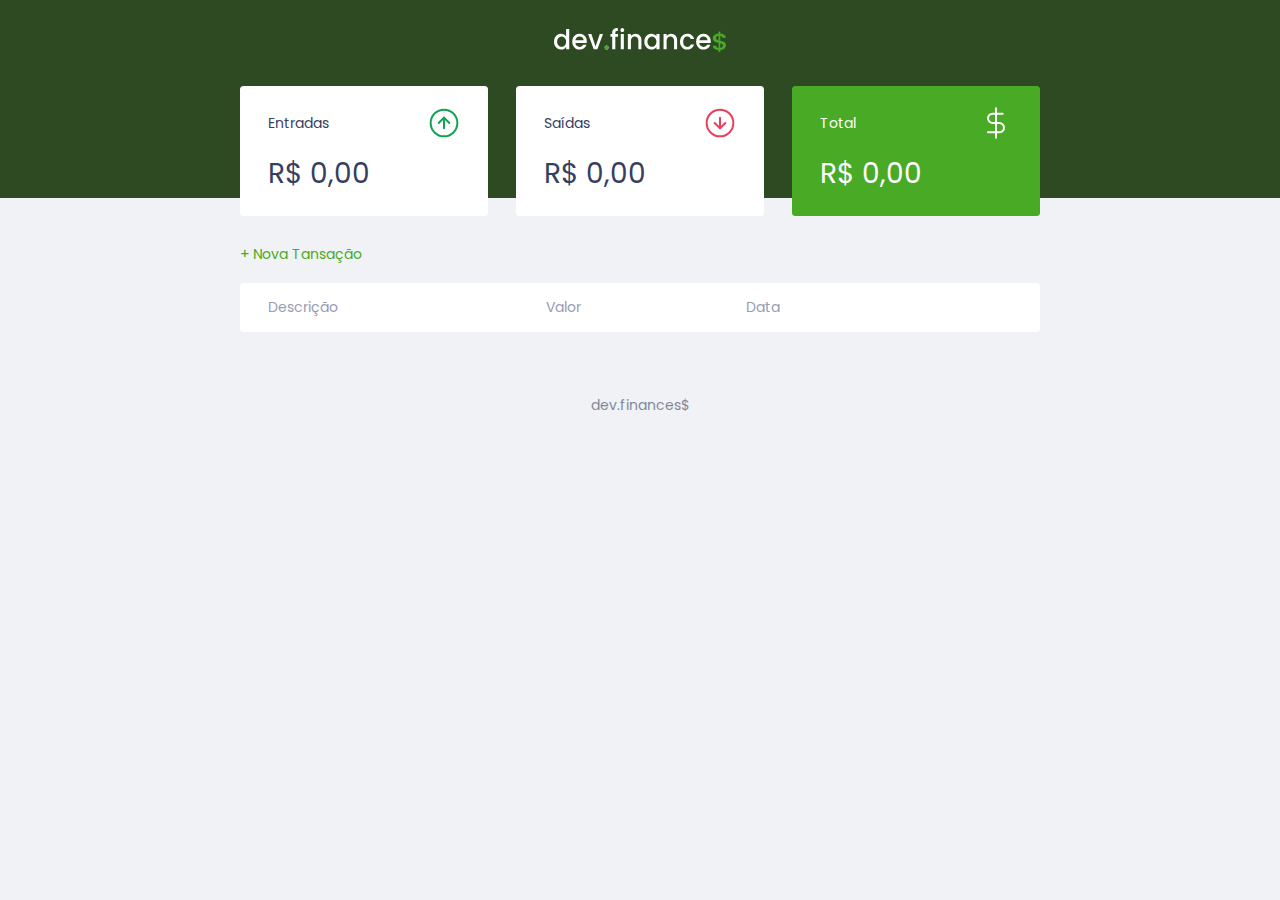
<file: Edição01/index.html>
<!DOCTYPE html>
<html lang="pt-br">
<head>
    <meta charset="UTF-8">
    <meta http-equiv="X-UA-Compatible" content="IE=edge">
    <meta name="viewport" content="width=device-width, initial-scale=1.0">
    <title>dev.finances$</title>
    <link rel="stylesheet" href="styles.css">
    <link rel="preconnect" href="https://fonts.googleapis.com">
    <link rel="preconnect" href="https://fonts.gstatic.com" crossorigin>
    <link href="https://fonts.googleapis.com/css2?family=Poppins:ital,wght@0,100;0,400;0,700;1,100;1,400;1,700&display=swap" rel="stylesheet">
</head>
<body>
    <header>
        <img src="assets/logo.svg" alt="Logo Dev Finance">
    </header>
   
    <main class="container">
        <section id="balance">
            <h2 class="sr-only">Balanço</h2>
            <div class="card">
                <h3>
                  <span>Entradas</span>
                  <img src="assets/income.svg" alt="Imagem de entradas"/>
                </h3>
                <p id="incomeDisplay">R$ 0,00</p>
            </div>
            <div class="card">
                <h3>
                  <span>Saídas</span>
                  <img src="assets/expense.svg" alt="Imagem de saidas"/>
                </h3>
                <p id="expenseDisplay">R$ 0,00</p>
            </div>
            <div class="card total">
                <h3>
                  <span>Total</span>
                  <img src="assets/total.svg" alt="Imagem do total"/>
                </h3>
                <p id="totalDisplay">R$ 0,00</p>
            </div>  
        </section>

        <section id="transaction">
            <h2 class="sr-only">Transações</h2>
            <a href="#" onclick="Modal.open()" class="button new"> + Nova Tansação</a>
            <table id="data-table">
               <thead>
                 <tr>
                   <th>Descrição</th>
                   <th>Valor</th>
                   <th>Data</th>
                   <th></th>
                 </tr>
               </thead>
               <tbody>
        
               </tbody>
            </table>
        </section>  
    </main>

    <div class="modal-overlay">
      <div class="modal">
          <div id="form">
              <h2>Nova Transação</h2>
              <form action="" onsubmit="Form.submit(event)">
                  <div class="input-group">
                      <label class="sr-only" for="description">Descrição</label>
                      <input type="text" id="description" name="description" placeholder="Descrição">
                  </div>
                  <div class="input-group">
                      <label class="sr-only" for="amount">Valor</label>
                      <input type="number" step="0.01" id="amount" name="amount" placeholder="0,00">
                      <small class="help">Use o sinal - (negativo) para despesas e , (virgula) para casas decimais</small>
                  </div>
                  <div class="input-group">
                      <label class="sr-only" for="date">Data</label>
                      <input type="date" id="date" name="date">
                  </div>
                  <div class="input-group actions">
                       <a href="#" onclick="Modal.close()" class="button cancel">Cancelar</a>
                       <button>Salvar</button>
                  </div>
              </form>
          </div>
      </div> 
    </div>

    <footer>
        <p>dev.finances$</p>
    </footer>

    <script src="scripts.js">
        
    </script>
</body>
</html>
</file>
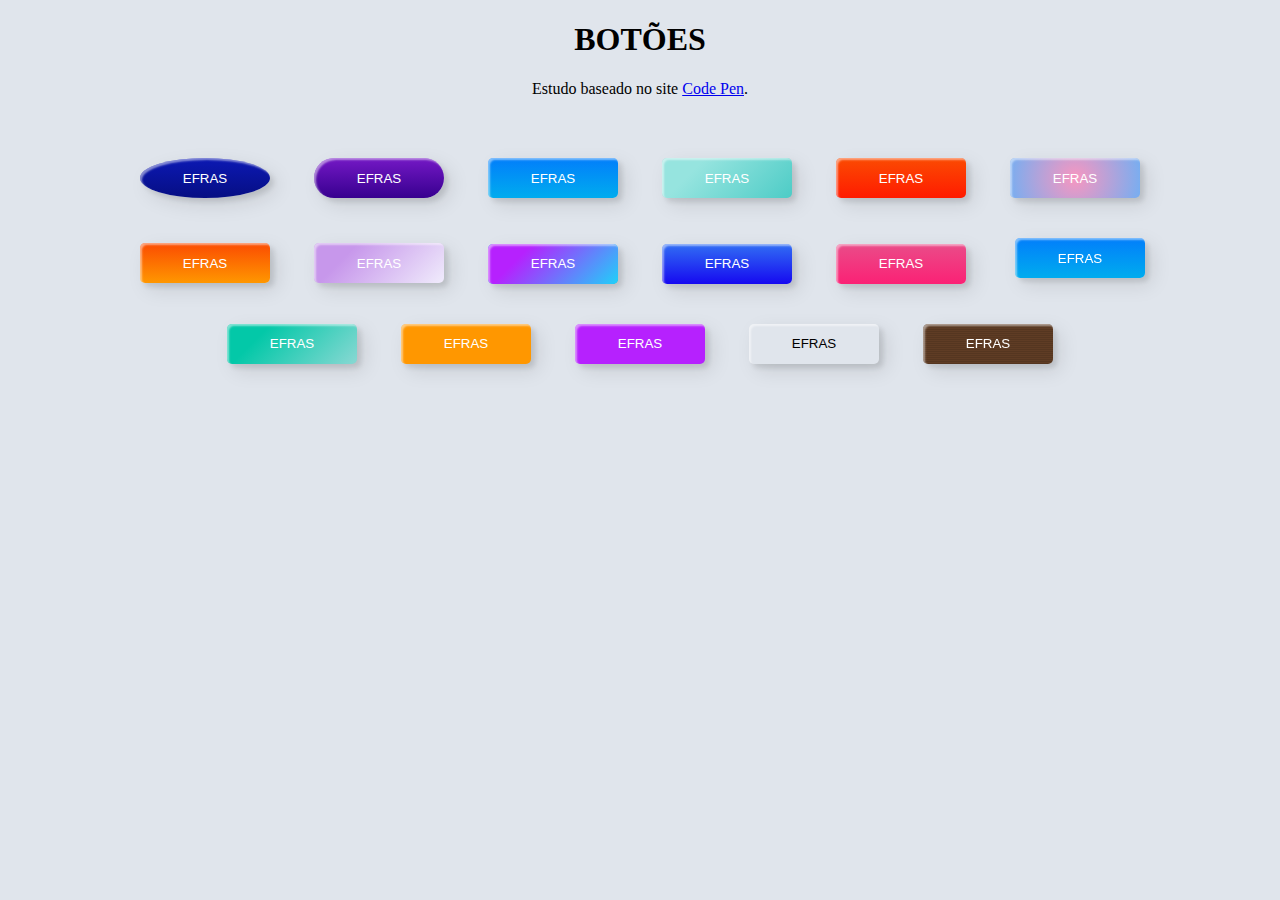
<file: Exercicios finais Edição 01/Estudos de componentes/Botões/buttons.html>
<!DOCTYPE html>
<html lang="pt-br">
<head>
    <meta charset="UTF-8">
    <meta http-equiv="X-UA-Compatible" content="IE=edge">
    <meta name="viewport" content="width=device-width, initial-scale=1.0">
    <title>Tipos de botões</title>
    <link rel="stylesheet" href="style_buttons.css">    
</head>
<body>
    <h1>BOTÕES</h1>
    <P>Estudo baseado no site <a href="https://codepen.io/yuhomyan/pen/OJMejWJ" >Code Pen</a>.</P>
    <div class= "container" >
        <button class= "custom-btn btn-1">EFRAS</button>
        <button class= "custom-btn btn-2">EFRAS</button>
        <button class= "custom-btn btn-3"><span>EFRAS</span></button>
        <button class= "custom-btn btn-4"><span>EFRAS</span></button>
        <button class= "custom-btn btn-5">EFRAS</button>
        <button class= "custom-btn btn-6"><span>EFRAS</span></button>
        <button class= "custom-btn btn-7"><span>EFRAS</span></button>
        <button class= "custom-btn btn-8"><span>EFRAS</span></button>
        <button class= "custom-btn btn-9">EFRAS</button>
        <button class= "custom-btn btn-10">EFRAS</button>
        <button class= "custom-btn btn-11">EFRAS</button>
        <button class= "custom-btn btn-12"><span>FONSECA</span><span>EFRAS</span></button>
        <button class= "custom-btn btn-13">EFRAS</button>
        <button class= "custom-btn btn-14">EFRAS</button>
        <button class= "custom-btn btn-15">EFRAS</button>
        <button class= "custom-btn btn-16">EFRAS</button>
        <button class= "custom-btn btn-17">EFRAS</button>
    </div>
</body>
</html>
</file>
<file: Edição01/styles.css>
/*Global=============================================*/
:root {
    --dark-blue: #363f5f;
    --green: #49AA26;
    --light-green: #3dd705;
    --red: #e92929;
}

* {
    margin: 0;
    padding: 0;
    box-sizing: border-box;
}

html {
    font-size: 93.75%;
}

body {
    background: #f0f2f5;
    font-family: 'Poppins', sans-serif;
}

.sr-only {
    position: absolute;
    width: 1px;
    height: 1px;
    padding: 0;
    margin: -1px;
    overflow: hidden;
    clip: rect(0, 0, 0, 0);
    white-space: nowrap;
    border-width: 0;
}

.container {
    width: min(90vw, 800px);
    margin: auto;
}

/*Titles =============================================*/
h2 {
    margin-top: 3.2rem;
    margin-bottom: 0.8rem;
    color: var(--dark-blue);
    font-weight: normal;
}

/*Links & Buttons =====================================*/
a {
    color: var(--green);
    text-decoration: none;
}

a:hover {
    color: var(--light-green);
}

button {
    width: 100%;
    height: 50px;
    border: none;
    color: white;
    background: var(--green);
    padding: 0;
    border-radius: 0.25rem;
    cursor: pointer;
}

button:hover {
    background: var(--light-green);
}

.button.new {
    display: inline-block;
    margin-bottom: 0.8rem;
}

.button.cancel {
    color: var(--red);
    border: 2px var(--red) solid;
    border-radius: 0.25rem;
    height: 50px;
    display: flex;
    align-items: center;
    justify-content: center;
    opacity: 0.6;
}

.button.cancel:hover {
    opacity: 1;
}

/*Header ==============================================*/
header {
    background: #2d4a22;
    padding: 2rem 0rem 10rem;
    text-align: center;
}

#logo {
    color: #ffffff;
    font-weight: 100;
}

#balance {
    margin-top: -8rem;
}

#balance h2 {
    color: #ffffff;
    margin-top: 0;   
}

.card {
    background:#ffffff;
    padding: 1.5rem 2rem;
    border-radius: 0.25rem;
    margin-bottom: 2rem;
    color: var(--dark-blue);
}

.card h3 {
    font-weight: normal;
    font-size: 1rem;
    display: flex;
    align-items: center;
    justify-content: space-between;
}

.card p {
    font-size: 2rem;
    line-height: 3rem;
    margin-top: 1rem;
}

.card.total {
    background: var(--green);
    color: #ffffff;
}

/*Table ==============================================*/
#transaction {
    display: block;
    width: 100%;
    overflow-x: auto;
}

#data-table {
    width: 100%;
    border-spacing: 0 0.5rem;
    color: #969cb3;
}

table thead tr th:first-child,
table tbody tr td:first-child {
 border-radius: 0.25rem 0rem 0rem 0.25rem;
}

table thead tr th:last-child,
table tbody tr td:last-child {
 border-radius: 0rem 0.25rem 0.25rem 0rem;
}


table th {
    background:#ffffff;
    font-weight: normal;
    padding: 1rem 2rem;
    text-align: left;
}

table tbody tr {
    opacity: 0.7;
}

table tbody tr:hover {
    opacity: 1;
}

table tbody td {
    background: #ffffff;
    padding: 1rem 2rem;
}
 
td.description {
    color: var(--dark-blue);
}

td.income {
    color: #12a454
}

td.expense {
    color: var(--red);
}

/*Modal =========================================*/
.modal-overlay {
    width: 100%;
    height: 100%;
    background-color: rgba(0, 0, 0, 0.7);
    position: fixed;
    top: 0;
    display: flex;
    align-items: center;
    justify-content: center;
    opacity: 0;
    visibility: hidden;
}

.modal-overlay.active {
    opacity: 1;
    visibility: visible;
}

.modal {
    background: #F0F2f5;
    padding: 2.4rem;    
    position: relative;
}

/*Form =========================================*/
#form {
    max-width: 500px;
}

#form h2 {
    margin-top: 0;
}

input {
    border: none;
    border-radius: 0.2rem;
    padding: 0.8rem;
    width: 100%;
}

.input-group {
    margin-top: 0.8rem;
}

.input-group .help {
    opacity: 0.4;
}

.input-group.actions {
    display: flex;
    justify-content: space-between;
    align-items: center;
}

.input-group.actions .button,
.input-group.actions button {
    width: 48%;
}


/*Footer =========================================*/
footer {
    text-align: center;
    padding: 4rem 0 2rem;
    color: var(--dark-blue);
    opacity: 0.6;
}

/*Responsive =========================================*/
@media (min-width: 800px) {
    html {
        font-size: 87.5%;
    }
    #balance {
        display: grid;
        grid-template-columns: 1fr 1fr 1fr;
        gap: 2rem;
    }
}
</file>
<file: Exercicios finais Edição 01/Estudos de componentes/Botões/style_buttons.css>
body {
    background: #e0e5ec;
    text-align: center;
}

.container {
    width: 90%;
    margin: 40px auto;
    text-align: center;
}

button {
    margin: 20px;
}

/*Classe padrão dos botões, apresenta as configurações iniciais.*/
.custom-btn {
    width: 130px;
    height: 40px;
    color: #ffffff;
    border-radius: 5px;
    padding: 10px 25px;
    background: transparent;
    cursor: pointer;
    transition: all 0.3s ease;
    position: relative;
    display: inline-block;
    box-shadow:inset 2px 2px 2px 0px rgba(255,255,255,.5), 7px 7px 20px 0px rgba(0,0,0,.1), 4px 4px 5px 0px rgba(0,0,0,.1);
    outline: none;
}

/*No botão 1, podemos notar o uso da funcionalidade linear-gradiente.Sendo declarada no background do componente(botão), serve para criar degrades entre duas ou mais cores. Dentro dos (), definimos os parâmetros. Primeiro o ângulo do degrade (deg = grau: um circulo tem 360deg) e depois separados por "," os canais de cores.*/
.btn-1 {
    background: rgb(6,14,131);
    background: linear-gradient(0deg, rgba(6,14,131,1) 0%, rgba(12,25,180,1) 100%);
    border: none;
    border-radius: 50%;
}
.btn-1:hover {
    background: rgb(0,3,255);
    background: linear-gradient(0deg, rgba(0,3,255,1) 0%, rgba(2,126,251,1) 100%)
}

/*No botão 2, fazemos uso da pseudoclasse :hover para invertermos o efeito do box-shadow assim que o componente estiver no foco do mouse*/
.btn-2 {
    background: rgb(55, 0, 143);
    background: linear-gradient(0deg, rgba(55,0,143,1) 0%, rgb(116, 24, 197) 100%);
    border: none;
    border-radius: 25px;
}
.btn-2:before {
    height: 0%;
    width: 2px;
}
.btn-2:hover {
    box-shadow:  4px 4px 6px 0 rgba(255,255,255,.5), -4px -4px 6px 0 rgba(116, 125, 136, .5), inset -4px -4px 6px 0 rgba(255,255,255,.2), inset 4px 4px 6px 0 rgba(0, 0, 0, .4);
}

/*No botão 3, aplicamos uma técnica para destacar as bordas e deixar o botão transparente quando estiver em foco. Usamos para isso um span dentro do button e combinando o after/before em conjunto com o transition */
.btn-3 {
    background: rgb(0,172,238);
    background: linear-gradient(0deg, rgba(0,172,238,1) 0%, rgba(2,126,251,1) 100%);
    width: 130px;
    height: 40px;
    line-height: 42px;
    padding: 0;
    border: none;
    
}
.btn-3 span {
    position: relative;
    display: block;
    width: 100%;
    height: 100%;
}
.btn-3:before,
.btn-3:after {
    position: absolute;
    content: "";
    right: 0;
    top: 0;
    background: rgba(2,126,251,1);
    transition: all 0.3s ease;
}
.btn-3:before {
    height: 0%;
    width: 2px;
}
.btn-3:after {
    width: 0%;
    height: 2px;
}
.btn-3:hover{
    background: transparent;
    box-shadow: none;
}
.btn-3:hover:before {
    height: 100%;
}
.btn-3:hover:after {
    width: 100%;
}
.btn-3 span:hover{
     color: rgba(2,126,251,1);
}
.btn-3 span:before,
.btn-3 span:after {
    position: absolute;
    content: "";
    left: 0;
    bottom: 0;
    background: rgba(2,126,251,1);
    transition: all 0.3s ease;
}
.btn-3 span:before {
    width: 2px;
    height: 0%;
}
.btn-3 span:after {
    width: 0%;
    height: 2px;
}
.btn-3 span:hover:before {
    height: 100%;
}
.btn-3 span:hover:after {
    width: 100%;
}

/* No botão 4, usamos uma técnica parecida com o do botão 3, ultilizabdo tbm um span dentro do button e aplicando as propriedades do box-shadow para conseguir o efeito desejado */
.btn-4 {
    background-color: #4dccc6;
    background-image: linear-gradient(315deg, #4dccc6 0%, #96e4df 74%);
    line-height: 42px;
    padding: 0;    
    border: none;
}
.btn-4:hover{
    background-color: #89d8d3;
    background-image: linear-gradient(315deg, #89d8d3 0%, #03c8a8 74%);
}
.btn-4 span {
    position: relative;
    display: block;
    width: 100%;
    height: 100%;
}
.btn-4:before,
.btn-4:after {
    position: absolute;
    content: "";
    right: 0;
    top: 0;
    box-shadow:  4px 4px 6px 0 rgba(255,255,255,.9), -4px -4px 6px 0 rgba(116, 125, 136, .2), inset -4px -4px 6px 0 rgba(255,255,255,.9), inset 4px 4px 6px 0 rgba(116, 125, 136, .3);
    transition: all 0.3s ease;
}
.btn-4:before {
    height: 0%;
    width: .1px;
  }
.btn-4:after {
    width: 0%;
    height: .1px;
}
.btn-4:hover:before {
    height: 100%;
}
.btn-4:hover:after {
    width: 100%;
}
.btn-4 span:before,
.btn-4 span:after {
    position: absolute;
    content: "";
    left: 0;
    bottom: 0;
    box-shadow:  4px 4px 6px 0 rgba(255,255,255,.9), -4px -4px 6px 0 rgba(116, 125, 136, .2), inset -4px -4px 6px 0 rgba(255,255,255,.9), inset 4px 4px 6px 0 rgba(116, 125, 136, .3);
    transition: all 0.3s ease;
}
.btn-4 span:before {
    width: .1px;
    height: 0%;
}
.btn-4 span:after {
    width: 0%;
    height: .1px;
}  
.btn-4 span:hover:before {
    height: 100%;
}
.btn-4 span:hover:after {
    width: 100%;
}

/*No botão 5 usei a mesma técnica com before/after combinados com o transaction para destacar as bordas horizontais */
.btn-5 {
    background: rgb(255,27,0);
    border: none;
    line-height: 42px;
    padding: 0;
    background-image: linear-gradient(0deg, rgba(255,27,0,1) 0%, rgba(251,75,2,1) 100%);
}
.btn-5:hover {
    color: #f0094a;
    background: transparent;
    box-shadow: none;
}
.btn-5:before,
.btn-5:after{
  content:'';
  position:absolute;
  top:0;
  right:0;
  height:2px;
  width:0;
  background: #f0094a;
  box-shadow: -1px -1px 5px 0px #fff, 7px 7px 20px 0px #0003, 4px 4px 5px 0px #0002;
  transition:400ms ease all;
}
.btn-5:after{
    right:inherit;
    top:inherit;
    left:0;
    bottom:0;
}
.btn-5:hover:before,
.btn-5:hover:after{
  width:100%;
  transition:800ms ease all;
}
 
/* No botão seis, usamos um tipo de degrade diferente dos botões anteriores (radial-gradient) fazendo os efeito acontecer do centro para as laterais do componente. Usamos tbm os pseudo-elementos after/before em conjunto com o box-shadow para dar o efeito nas bordas*/
.btn-6 {
    background: rgb(247,150,192);
    background-image: radial-gradient(circle, rgba(247,150,192,1) 0%, rgba(118,174,241,1) 100%);
    border: none;
    line-height: 42px;
    padding: 0;
}
.btn-6 span {
    position: relative;
    display: block;
    width: 100%;
    height: 100%;
 }
.btn-6:before,
.btn-6:after {
    position: absolute;
    content: "";
    height: 0%;
    width: 1px;
    box-shadow: -1px -1px 20px 0px rgba(255,255,255,1), -4px -4px 5px 0px rgba(255,255,255,1), 7px 7px 20px 0px rgba(0,0,0,.4), 4px 4px 5px 0px rgba(0,0,0,.3);
}
.btn-6:before {
    right: 0;
    top: 0;
    transition: all 500ms ease;
}
.btn-6:after {
    left: 0;
    bottom: 0;
    transition: all 500ms ease;
}
.btn-6:hover{
    background: transparent;
    color: #76aef1;
    box-shadow: none;
}
.btn-6:hover:before {
    transition: all 500ms ease;
    height: 100%;
}
.btn-6:hover:after {
    transition: all 500ms ease;
    height: 100%;
}
.btn-6 span:before,
.btn-6 span:after {
    position: absolute;
    content: "";
    box-shadow: -1px -1px 20px 0px rgba(255,255,255,1), -4px -4px 5px 0px rgba(255,255,255,1), 7px 7px 20px 0px rgba(0,0,0,.4), 4px 4px 5px 0px rgba(0,0,0,.3);
}
.btn-6 span:before {
    left: 0;
    top: 0;
    width: 0%;
    height: .5px;
    transition: all 500ms ease;
}
.btn-6 span:after {
    right: 0;
    bottom: 0;
    width: 0%;
    height: .5px;
    transition: all 500ms ease;
}
.btn-6 span:hover:before {
    width: 100%;
}
.btn-6 span:hover:after {
    width: 100%;
}

/*No botão 7 usei a mesma ténica usada no botão 3, porem invertemos a posição de inicio do transition*/
.btn-7 {
    background: rgb (251,75,2);
    background: linear-gradient(0deg, rgba(255,151,0,1) 0%, rgba(251,75,2,1) 100%);
    line-height: 42px;
    padding: 0;
    border: none;
}
.btn-7 span {
    position: relative;
    display: block;
    width: 100%;
    height: 100%;
}
.btn-7:before,
.btn-7:after {
    position: absolute;
    content: "";
    right: 0;
     bottom: 0;
    background: rgba(251,75,2,1);
    box-shadow: -7px -7px 20px 0px rgba(255,255,255,.9), -4px -4px 5px 0px rgba(255,255,255,.9), 7px 7px 20px 0px rgba(0,0,0,.2), 4px 4px 5px 0px rgba(0,0,0,.3);
    transition: all 0.3s ease;
}
.btn-7:before{
    height: 0%;
    width: 2px;
}
.btn-7:after {
   width: 0%;
   height: 2px;
}
.btn-7:hover{
    color: rgba(251,75,2,1);
    background: transparent;   
}
.btn-7:hover:before {
    height: 100%;
}
.btn-7:hover:after {
    width: 100%;
}
.btn-7 span:before,
.btn-7 span:after {
    position: absolute;
    content: "";
    left: 0;
    top: 0;
    background: rgba(251,75,2,1);
    box-shadow: -7px -7px 20px 0px rgba(255,255,255,.9), -4px -4px 5px 0px rgba(255,255,255,.9), 7px 7px 20px 0px rgba(0,0,0,.2), 4px 4px 5px 0px rgba(0,0,0,.3);
    transition: all 0.3s ease;
}
.btn-7 span:before {
    width: 2px;
    height: 0%;
}
.btn-7 span:after {
    height: 2px;
    width: 0%;
}
.btn-7 span:hover:before {
    height: 100%;
}
.btn-7 span:hover:after {
    width: 100%;
}

/* No botão 8 continuamos usando a técnica usada no botão 7 e no botão 3, adicionando um efeito de box-shadow nas bordas*/
.btn-8 {
    background-color: #f0ecfc;
    background-image: linear-gradient(315deg, #f0ecfc 0%, #c797eb 74%);
    line-height: 42px;
    padding: 0;
    border: none;
}
.btn-8 span {
    position: relative;
    display: block;
    width: 100%;
    height: 100%;
}
.btn-8:before,
.btn-8:after {
    position: absolute;
    content: "";
    right: 0;
    bottom: 0;
    background: #c797eb;
    box-shadow: 4px 4px 6px 0 rgba(255,255,255,.5), -4px -4px 6px 0 rgba(116, 125, 136, .2), inset -4px -4px 6px 0 rgba(255,255,255,.5), inset 4px 4px 6px 0 rgba(116, 125, 136, .3);
    transition: all 0.3s ease;
}
.btn-8:before{
    height: 0%;
    width: 2px;
}
.btn-8:after {
    width: 0%;
    height: 2px;
}
.btn-8:hover:before {
    height: 100%;
}
.btn-8:hover:after {
    width: 100%;
}
.btn-8:hover{
    background: transparent;
}
.btn-8 span:hover{
    color: #c797eb;
}
.btn-8 span:before,
.btn-8 span:after {
    position: absolute;
    content: "";
    left: 0;
    top: 0;
    background: #c797eb;
    box-shadow: 4px 4px 6px 0 rgba(255,255,255,.5), -4px -4px 6px 0 rgba(116, 125, 136, .2), inset -4px -4px 6px 0 rgba(255,255,255,.5),    inset 4px 4px 6px 0 rgba(116, 125, 136, .3);
    transition: all 0.3s ease;
}
.btn-8 span:before {
    width: 2px;
    height: 0%;
}
.btn-8 span:after {
    height: 2px;
    width: 0%;
}
.btn-8 span:hover:before {
    height: 100%;
}
.btn-8 span:hover:after {
    width: 100%;
}

/* No botão 9, apliquei uma técnica que combina um pseudo elemento after com a função transform: scale rotate, causando uma  rotação no bacground-image */
.btn-9 {
    border: none;
    transition: all 0.3s ease;
    overflow: hidden;
}
.btn-9:after {
    position: absolute;
    content: "";
    z-index: -1;
    top: 0;
    left: 0;
    width: 100%;
    height: 100%;
    background-color: #1fd1f9;
    background-image: linear-gradient(315deg, #1fd1f9 0%, #b621fe 74%);
    transition: all 0.3s ease;
}
.btn-9:hover {
    background: transparent;
    box-shadow: 4px 4px 6px 0 rgba(255,255,255,.5), -4px -4px 6px 0 rgba(116, 125, 136, .2), inset -4px -4px 6px 0 rgba(255,255,255,.5), inset 4px 4px 6px 0 rgba(116, 125, 136, .3);
    color: #fff;
}
.btn-9:hover:after {
    -webkit-transform: scale(2) rotate(180deg);
    transform: scale(2) rotate(180deg);
    box-shadow: 4px 4px 6px 0 rgba(255,255,255,.5), -4px -4px 6px 0 rgba(116, 125, 136, .2), inset -4px -4px 6px 0 rgba(255,255,255,.5),  inset 4px 4px 6px 0 rgba(116, 125, 136, .3);
}

/*No botão 10 novamente eu usei o pseudo elemento before en conjunto com o transform: scale para dar a sensação de resurgimento do bacground*/
.btn-10 {
    background: rgb(22,9,240);
    background: linear-gradient(0deg, rgba(22,9,240,1) 0%, rgba(49,110,244,1) 100%);
    color: #fff;
    border: none;
    transition: all 0.3s ease;
    overflow: hidden;
}
.btn-10:before {
    position: absolute;
    content: '';
    top: 0;
    left: 0;
    z-index: -1;
    width: 100%;
    height: 100%;
    transition: all 0.5s ease;
    -webkit-transform: scale(.1);
    transform: scale(.1);    
}
.btn-10:hover {
    color: #fff;
    border: none;
    background: transparent;
}
.btn-10:hover:before {
    background: rgb(0,3,255);
    background: linear-gradient(0deg, rgba(2,126,251,1) 0%,  rgba(0,3,255,1)100%);
    -webkit-transform: scale(1);
    transform: scale(1);
}

/*No botão 11 eu usei o função @-webkit-keyframes shiny-btn1 dentro do pseudo elemento before para dar uma textura de vidro para o botão*/
.btn-11 {
    border: none;
    background: rgb(251,33,117);
    background: linear-gradient(0deg, rgba(251,33,117,1) 0%, rgba(234,76,137,1) 100%);
    color: #fff;
    overflow: hidden;
}
.btn-11:hover {
    text-decoration: none;
    color: #fff;
}
.btn-11:before {
    position: absolute;
    content: '';
    display: inline-block;
    top: -180px;
    left: 0px;
    width: 30px;
    height: 100%;
    background-color: #fff;
    animation: shiny-btn1 3s ease-in-out infinite;
}
.btn-11:hover{
    opacity: .7;
}
.btn-11:active{
    box-shadow: 4px 4px 6px 0 rgba(255,255,255,.3), -4px -4px 6px 0 rgba(116, 125, 136, .2), inset -4px -4px 6px 0 rgba(255,255,255,.2), inset 4px 4px 6px 0 rgba(0, 0, 0, .2);
}
@-webkit-keyframes shiny-btn1 {
    0% { -webkit-transform: scale(0) rotate(45deg); opacity: 0; }
    80% { -webkit-transform: scale(0) rotate(45deg); opacity: 0.5; }
    81% { -webkit-transform: scale(4) rotate(45deg); opacity: 1; }
    100% { -webkit-transform: scale(50) rotate(45deg); opacity: 0; }
}

/*No botão 12a técnica usada foi utilizar 2 span dentro do button e alternalos com o hover transform: rotatex */
.btn-12{
    position: relative;
    right: 20px;
    bottom: 20px;
    border:none;
    box-shadow: none;
    width: 130px;
    height: 40px;
    line-height: 42px;
    -webkit-perspective: 230px;
    perspective: 230px;
}
.btn-12 span {
    background: rgb(0,172,238);
    background: linear-gradient(0deg, rgba(0,172,238,1) 0%, rgba(2,126,251,1) 100%);
    display: block;
    position: absolute;
    width: 130px;
    height: 40px;
    box-shadow:inset 2px 2px 2px 0px rgba(255,255,255,.5), 7px 7px 20px 0px rgba(0,0,0,.1), 4px 4px 5px 0px rgba(0,0,0,.1);
    border-radius: 5px;
    margin: 0;
    text-align: center;
    -webkit-box-sizing: border-box;
    -moz-box-sizing: border-box;
    box-sizing: border-box;
    -webkit-transition: all .3s;
    transition: all .3s;
}
.btn-12 span:nth-child(1) {
    box-shadow:
     -7px -7px 20px 0px #fff9,
     -4px -4px 5px 0px #fff9,
     7px 7px 20px 0px #0002,
     4px 4px 5px 0px #0001;
    -webkit-transform: rotateX(90deg);
    -moz-transform: rotateX(90deg);
    transform: rotateX(90deg);
    -webkit-transform-origin: 50% 50% -20px;
    -moz-transform-origin: 50% 50% -20px;
    transform-origin: 50% 50% -20px;
}
.btn-12 span:nth-child(2) {
    -webkit-transform: rotateX(0deg);
    -moz-transform: rotateX(0deg);
    transform: rotateX(0deg);
    -webkit-transform-origin: 50% 50% -20px;
    -moz-transform-origin: 50% 50% -20px;
    transform-origin: 50% 50% -20px;
}
.btn-12:hover span:nth-child(1) {
    box-shadow:inset 2px 2px 2px 0px rgba(255,255,255,.5), 7px 7px 20px 0px rgba(0,0,0,.1), 4px 4px 5px 0px rgba(0,0,0,.1);
    -webkit-transform: rotateX(0deg);
    -moz-transform: rotateX(0deg);
    transform: rotateX(0deg);
}
.btn-12:hover span:nth-child(2) {
    box-shadow:inset 2px 2px 2px 0px rgba(255,255,255,.5), 7px 7px 20px 0px rgba(0,0,0,.1), 4px 4px 5px 0px rgba(0,0,0,.1);
    color: transparent;
    -webkit-transform: rotateX(-90deg);
    -moz-transform: rotateX(-90deg);
    transform: rotateX(-90deg);
}
  
/*No botão 13 a técnica foi usar o pseudo elemento after combinado com box-shadow para criar um efeito de onda no botão */
.btn-13 {
    background-color: #89d8d3;
    background-image: linear-gradient(315deg, #89d8d3 0%, #03c8a8 74%);
    border: none;
    z-index: 1;
}
.btn-13:after {
    position: absolute;
    content: "";
    width: 100%;
    height: 0;
    bottom: 0;
    left: 0;
    z-index: -1;
    border-radius: 5px;
    background-color: #4dccc6;
    background-image: linear-gradient(315deg, #4dccc6 0%, #96e4df 74%);
    box-shadow: -7px -7px 20px 0px #fff9, -4px -4px 5px 0px #fff9, 7px 7px 20px 0px #0002, 4px 4px 5px 0px #0001;
    transition: all 0.3s ease;
}
.btn-13:hover {
    color: #fff;
}
.btn-13:hover:after {
    top: 0;
    height: 100%;
}
.btn-13:active {
    top: 2px;
}

/*Usei no botão 14 a mesma técnica que usei no botão 13, alterando somente o sentido que a onda passa pelo botão.*/
.btn-14 {
    background: rgb(255,151,0);
    border: none;
    z-index: 1;
}
.btn-14:after {
    position: absolute;
    content: "";
    width: 100%;
    height: 0;
    top: 0;
    left: 0;
    z-index: -1;
    border-radius: 5px;
    background-color: #eaf818;
    background-image: linear-gradient(315deg, #eaf818 0%, #f6fc9c 74%);
    box-shadow:inset 2px 2px 2px 0px rgba(255,255,255,.5); 7px 7px 20px 0px rgba(0,0,0,.1), 4px 4px 5px 0px rgba(0,0,0,.1);
    transition: all 0.3s ease;
}
.btn-14:hover {
    color: #000;
}
.btn-14:hover:after {
    top: auto;
    bottom: 0;
    height: 100%;
}
.btn-14:active {
    top: 2px;
}
  
/* Usei no botão 15 a mesma técnica que usei no botão 13, mudando para o sentido da onda para horizontal. */
.btn-15 {
    background: #b621fe;
    border: none;
    z-index: 1;
}
.btn-15:after {
    position: absolute;
    content: "";
    width: 0;
    height: 100%;
    top: 0;
    right: 0;
    z-index: -1;
    background-color: #663dff;
    border-radius: 5px;
    box-shadow:inset 2px 2px 2px 0px rgba(255,255,255,.5), 7px 7px 20px 0px rgba(0,0,0,.1), 4px 4px 5px 0px rgba(0,0,0,.1);
    transition: all 0.3s ease;
}
.btn-15:hover {
    color: #fff;
}
.btn-15:hover:after {
    left: 0;
    width: 100%;
}
.btn-15:active {
    top: 2px;
}

/* 16 */
.btn-16 {
    border: none;
    color: #000;
}
.btn-16:after {
    position: absolute;
    content: "";
    width: 0;
    height: 100%;
    top: 0;
    left: 0;
    direction: rtl;
    z-index: -1;
    box-shadow: -7px -7px 20px 0px #fff9, -4px -4px 5px 0px #fff9, 7px 7px 20px 0px #0002, 4px 4px 5px 0px #0001;
    transition: all 0.3s ease;
}
.btn-16:hover {
    color: #000;
}
.btn-16:hover:after {
    left: auto;
    right: 0;
    width: 100%;
}
.btn-16:active {
    top: 2px;
}

/* No botão 17, usei a propriedade linear-gradient para conseguir uma textura de madeira. */ 
.btn-17 {
    background-color:#5f3c24;
    background-image:linear-gradient(to bottom, transparent 1px, rgba(0,0,0,.1) 1px);
    background-size: auto 2px;
    border: none;
}
</file>
